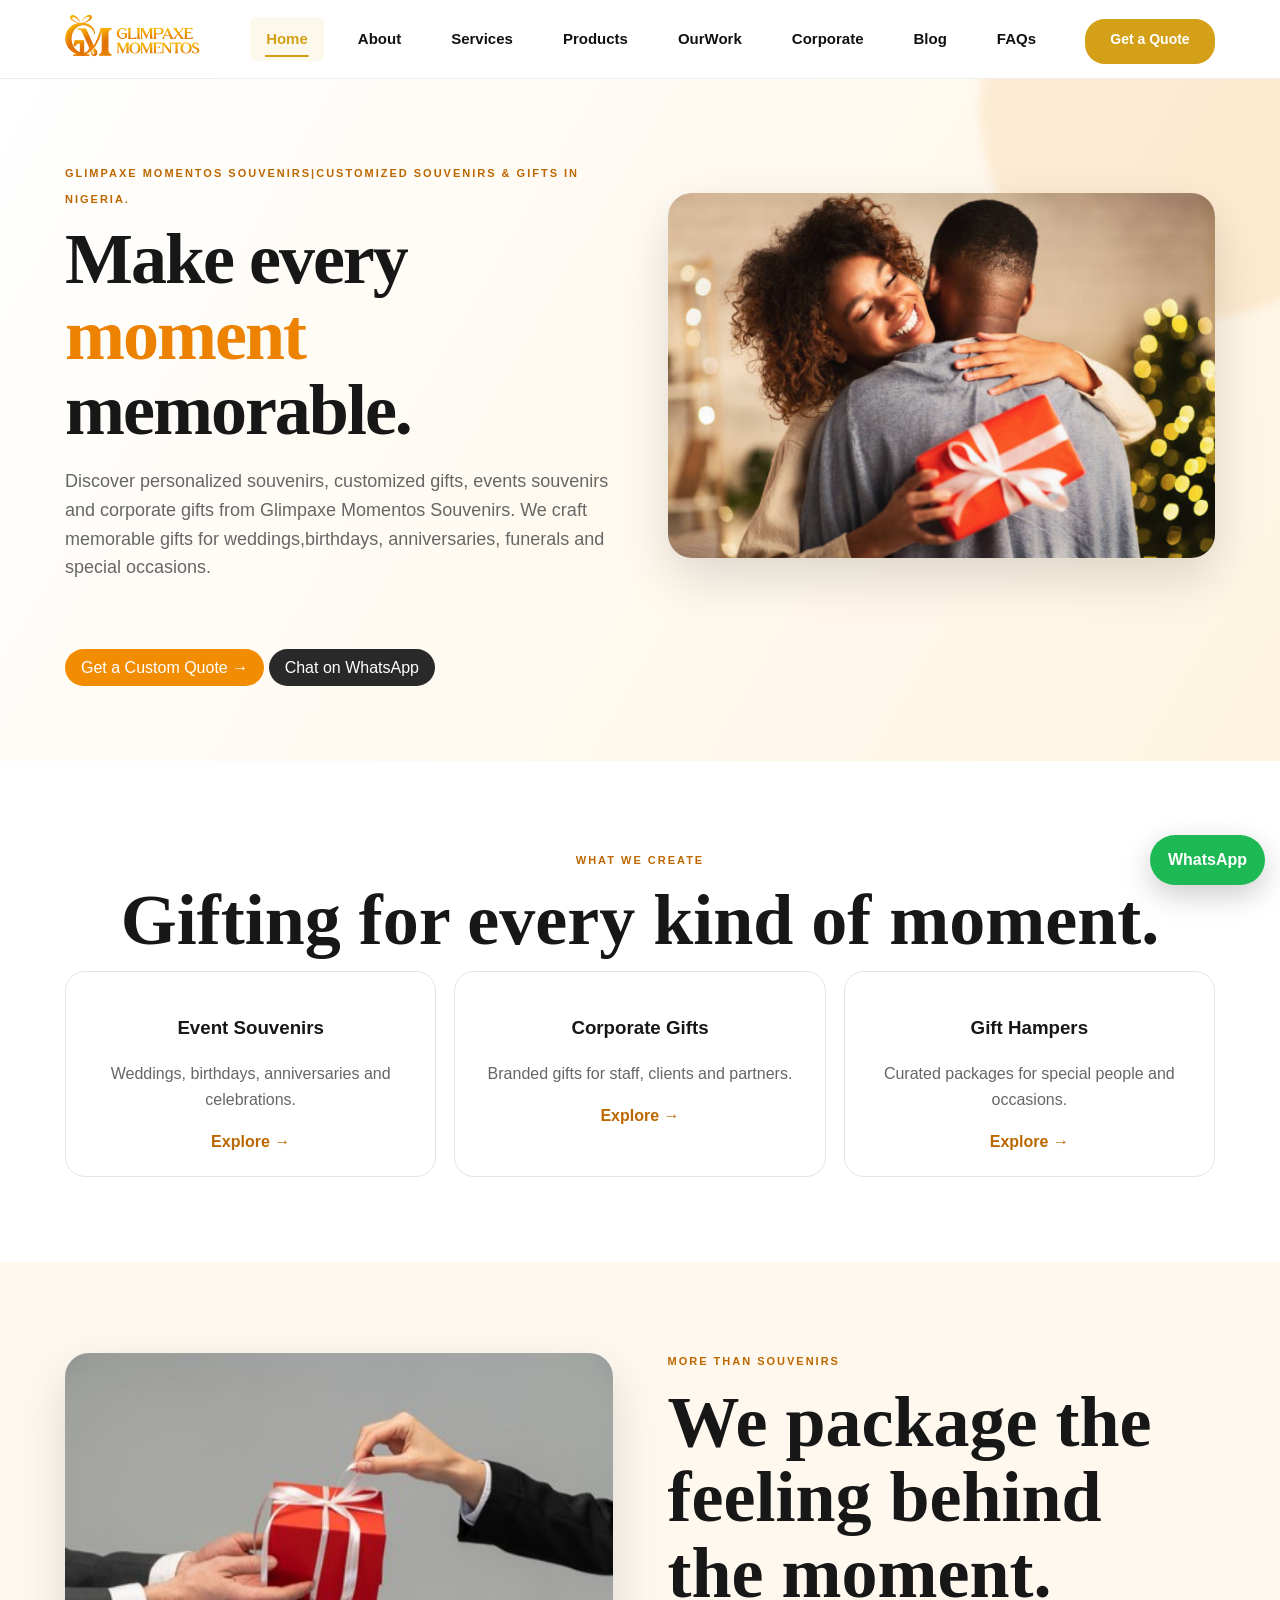
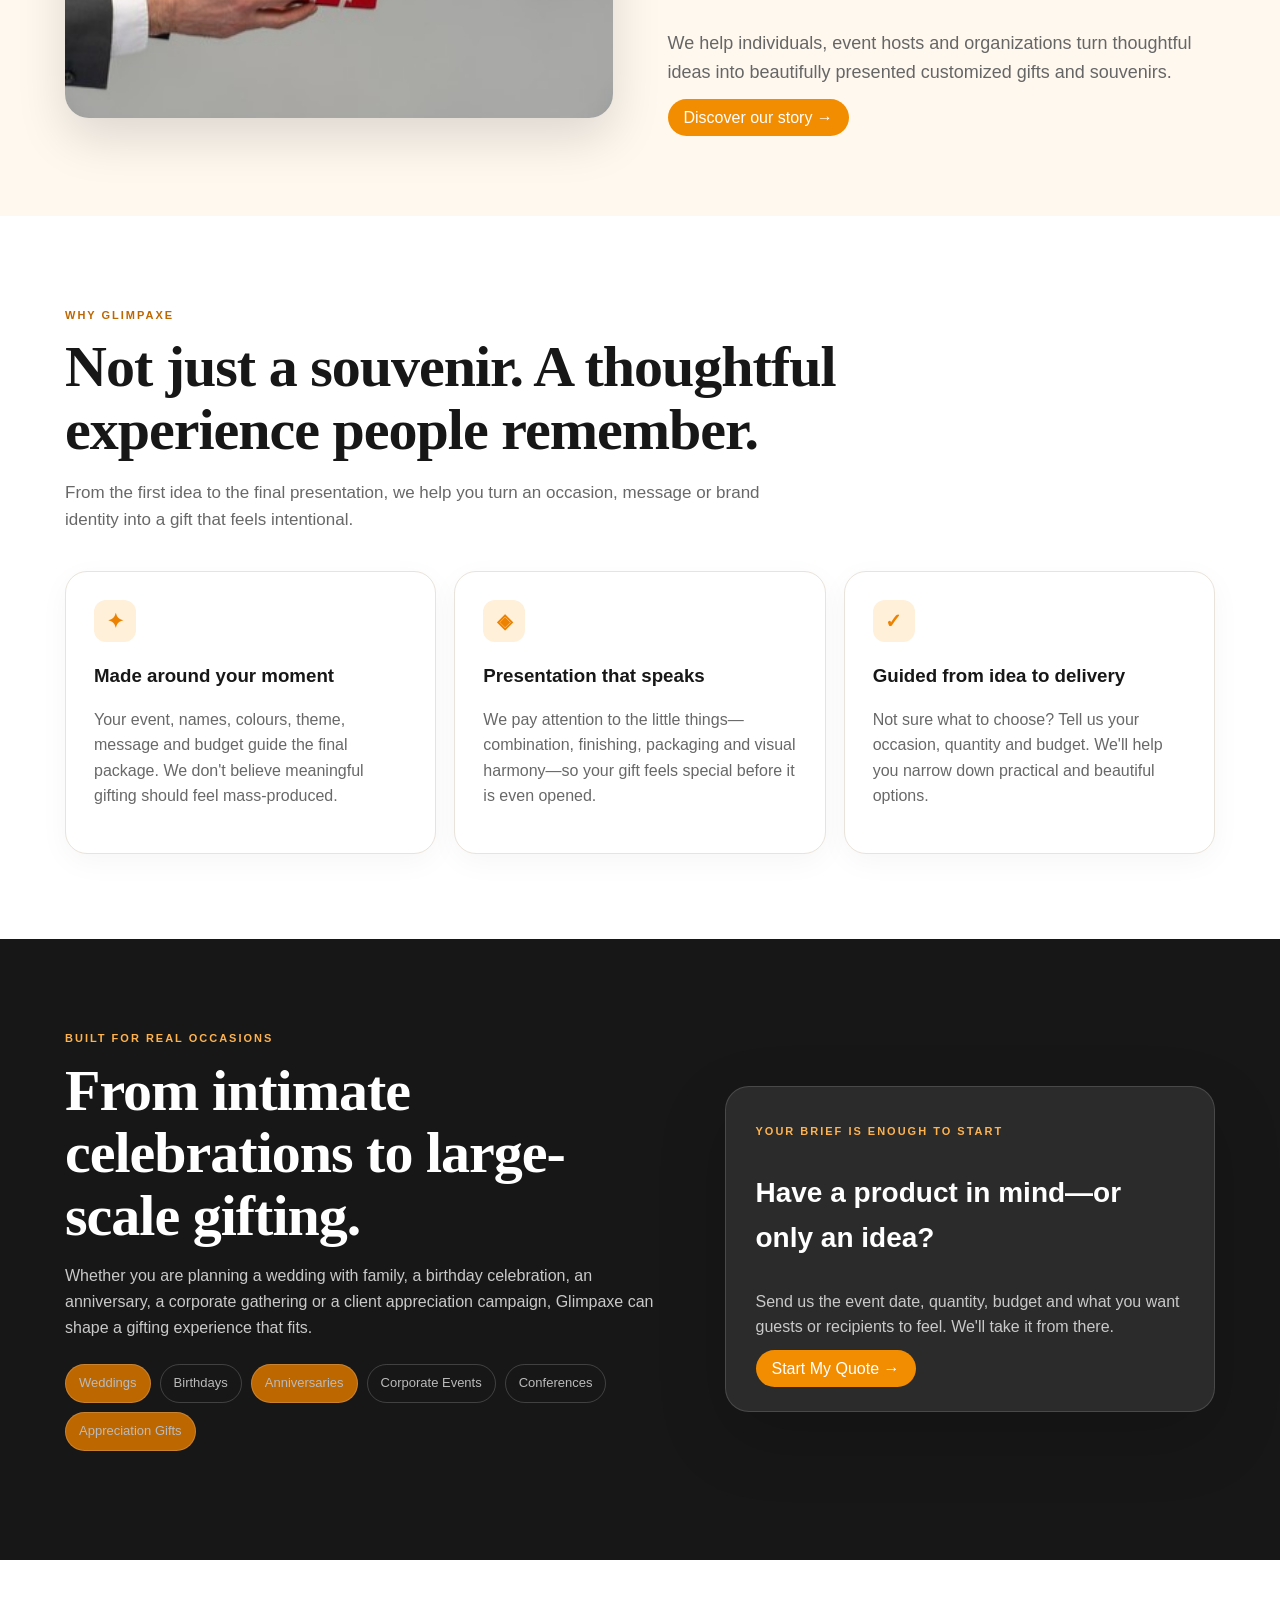
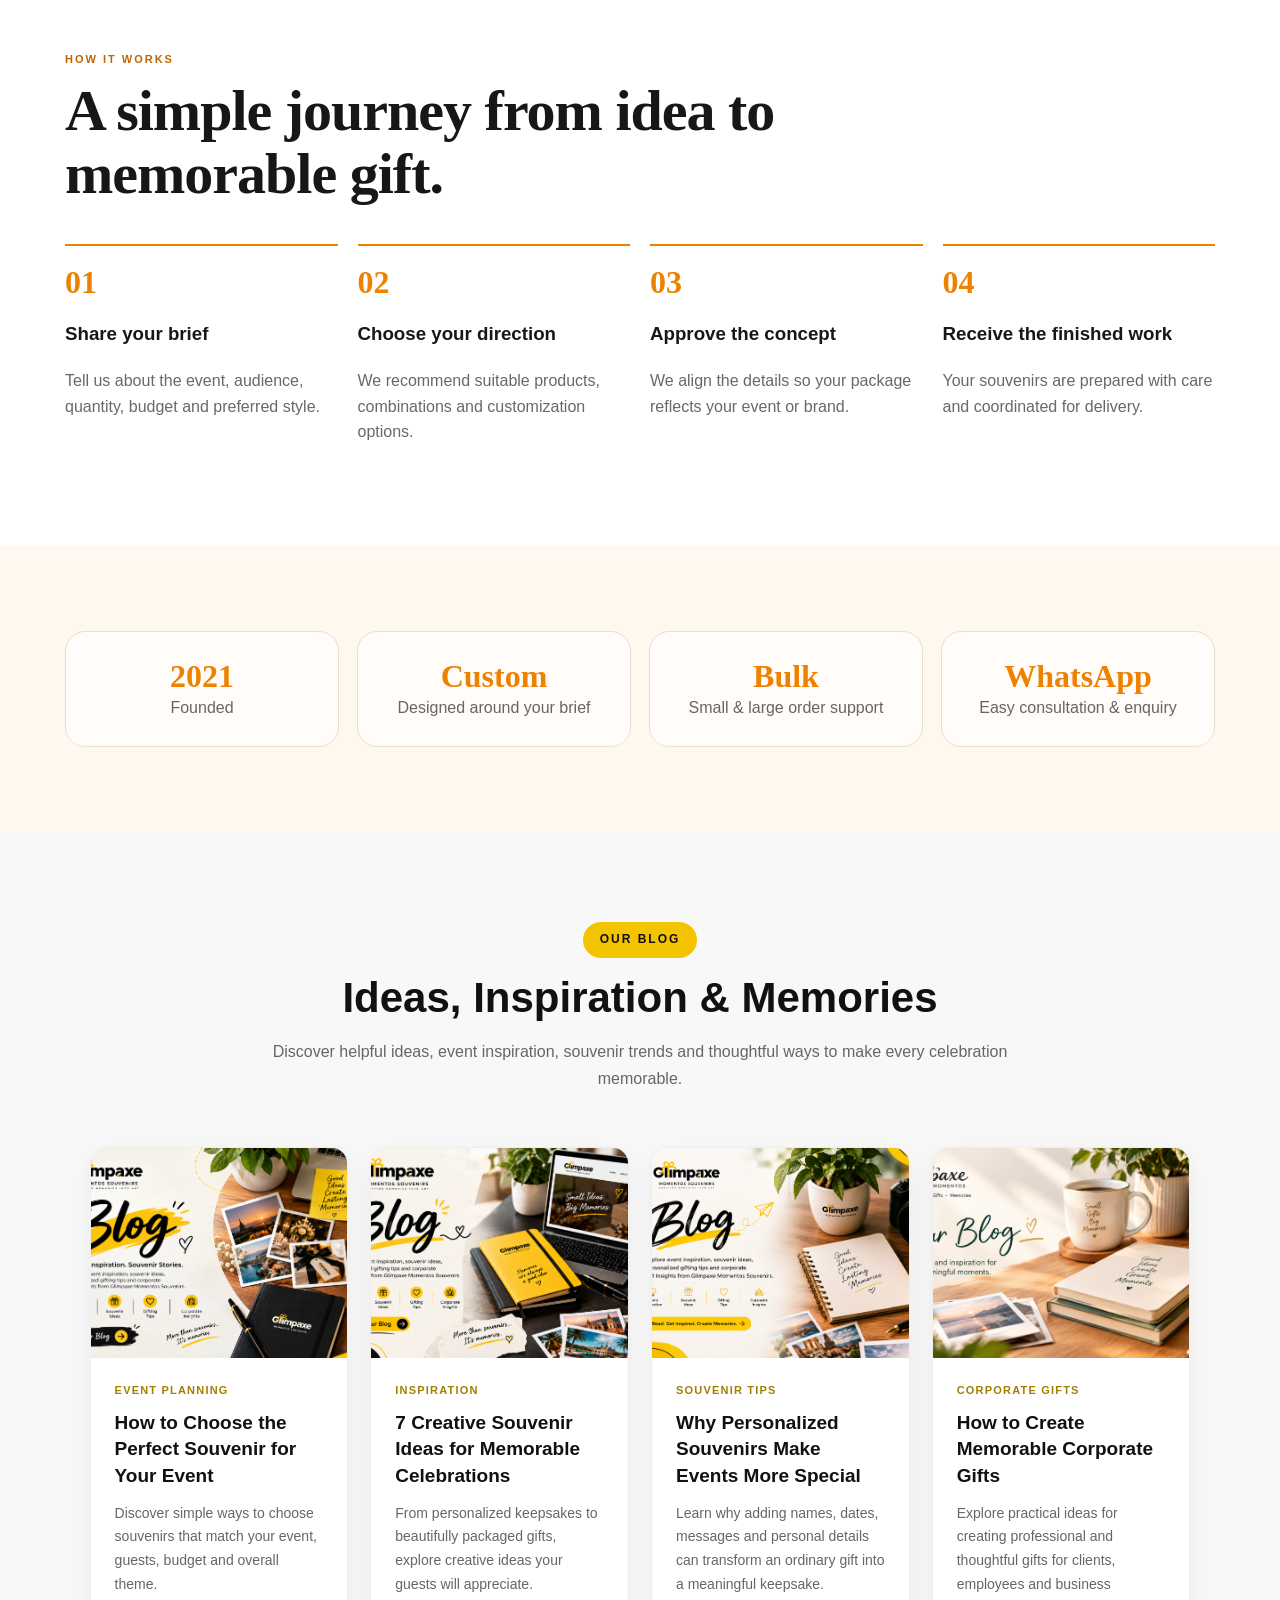
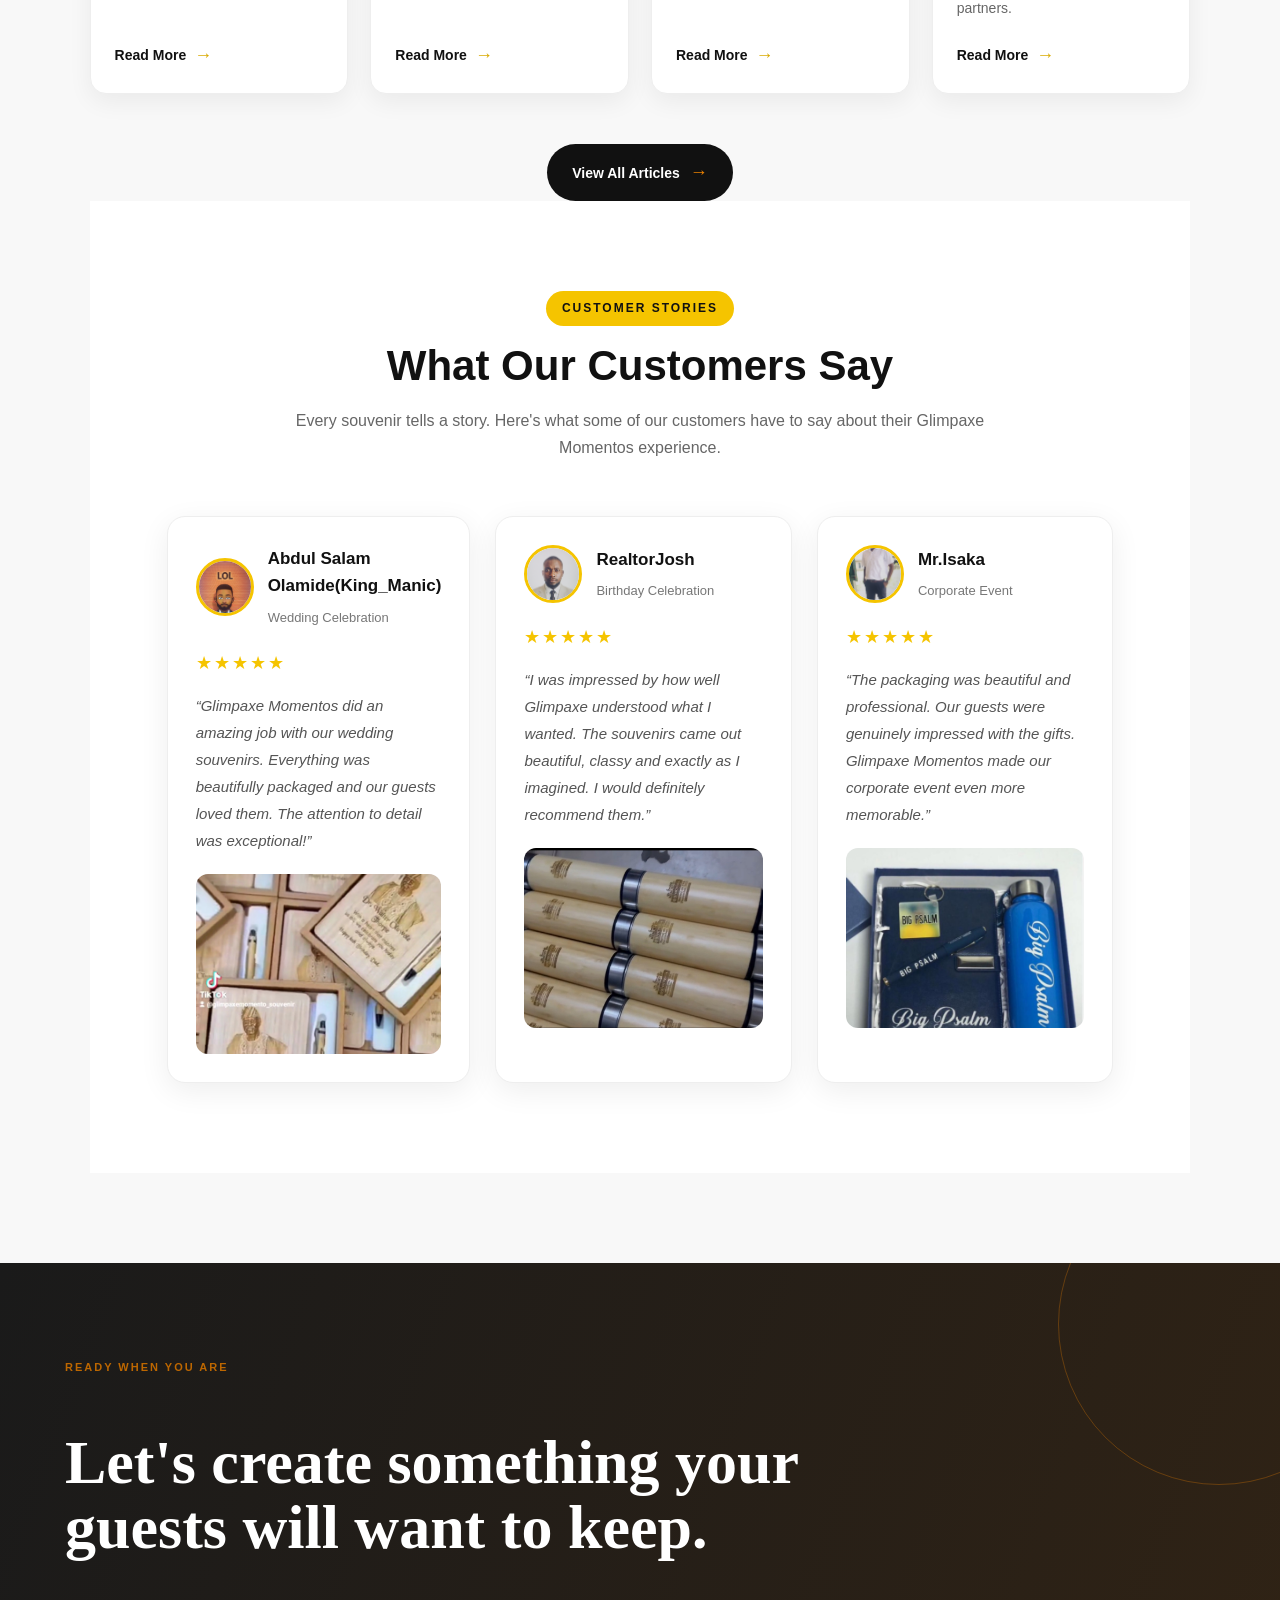
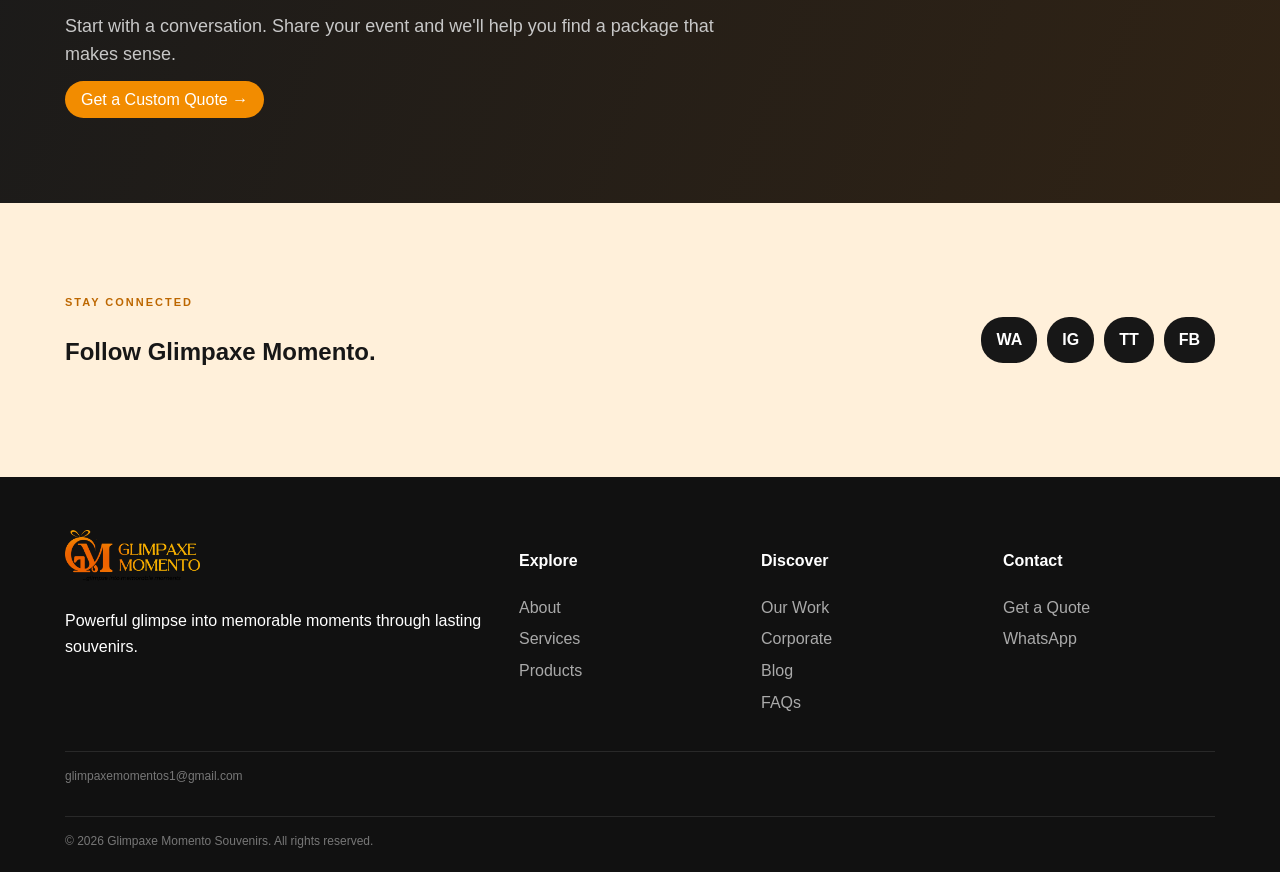
<file: index.html>
<!doctype html>
<html>

<head>
  <meta charset="utf-8">
  <meta name="viewport" content="width=device-width,initial-scale=1">
  <meta name="description"
    content="Glimpaxe Momento Souvenirs creates customized souvenirs, personalized gifts, corporate gift packages and memorable event keepsakes in Abeokuta and the South-West.">
  <meta name="theme-color" content="#ed8200">
  <title>Home | Glimpaxe Momento</title>
  <link rel="stylesheet" href="styles.css">
</head>

<header>
        <div class="wrap nav"><img class="logo" src="assets/LOGO 2.png"
                    alt="Glimpaxe Momento Souvenirs logo"></a><button class="menu">☰</button>
            <nav class="links">
              <a href="index.html"class="active">Home</a>
              <a href="about.html">About</a>
              <a href="services.html">Services</a>
              <a href="products.html">Products</a>
              <a href="portfolio.html">OurWork</a>
              <a href="corporate.html">Corporate</a>
              <a href="blog.html">Blog</a>
              <a href="faq.html">FAQs</a>
              <a href="contact.html" class="get-quote">Get a Quote</a>
            </nav>
        </div>
    </header>
  <main>
    <section class="hero">
      <div class="wrap grid">
        <div><span class="eyebrow">Glimpaxe Momentos Souvenirs|Customized Souvenirs & Gifts in Nigeria.</span>
          <h1>Make every <span>moment</span> memorable.</h1>
          <p class="lead">Discover personalized souvenirs, customized gifts, events souvenirs and corporate gifts from Glimpaxe Momentos Souvenirs. We craft memorable gifts for weddings,birthdays, anniversaries, funerals and special occasions.</p>
        </div>
        <div><img src="assets/Home page.jpeg"></div>
        <div class="hero-actions">
            <a class="btn btn-primary" href="contact.html">Get a Custom Quote →</a>
            <a class="btn btn-outline" href="https://wa.me/2348135200799">Chat on WhatsApp</a>
          </div>
      </div>
    </section>
    <section>
      <div class="wrap center"><span class="eyebrow">What we create</span>
        <h2 class="title">Gifting for every kind of moment.</h2>
        <div class="cards">
          <div class="card">
            <h3>Event Souvenirs</h3>
            <p>Weddings, birthdays, anniversaries and celebrations.</p><a class="text" href="services.html">Explore
              →</a>
          </div>
          <div class="card">
            <h3>Corporate Gifts</h3>
            <p>Branded gifts for staff, clients and partners.</p><a class="text" href="corporate.html">Explore →</a>
          </div>
          <div class="card">
            <h3>Gift Hampers</h3>
            <p>Curated packages for special people and occasions.</p><a class="text" href="products.html">Explore →</a>
          </div>
        </div>
      </div>
    </section>
    <section class="cream">
      <div class="wrap grid">
        <div class="photo"><img src="assets/Home Page.jpg"></div>
        <div><span class="eyebrow">More than souvenirs</span>
          <h2 class="title">We package the feeling behind the moment.</h2>
          <p class="lead">We help individuals, event hosts and organizations turn thoughtful ideas into beautifully
            presented customized gifts and souvenirs.</p><a class="btn-primary" href="about.html">Discover our story →</a>
        </div>
      </div>
    </section>
    <section class="premium-section reveal">
      <div class="wrap">
        <div class="section-heading"><span class="eyebrow">Why Glimpaxe</span>
          <h2 class="section-title">Not just a souvenir. A thoughtful experience people remember.</h2>
          <p>From the first idea to the final presentation, we help you turn an occasion, message or brand identity into
            a gift that feels intentional.</p>
        </div>
        <div class="feature-grid">
          <article class="feature-card"><span class="feature-icon">✦</span>
            <h3>Made around your moment</h3>
            <p>Your event, names, colours, theme, message and budget guide the final package. We don't believe
              meaningful gifting should feel mass-produced.</p>
          </article>
          <article class="feature-card"><span class="feature-icon">◈</span>
            <h3>Presentation that speaks</h3>
            <p>We pay attention to the little things—combination, finishing, packaging and visual harmony—so your gift
              feels special before it is even opened.</p>
          </article>
          <article class="feature-card"><span class="feature-icon">✓</span>
            <h3>Guided from idea to delivery</h3>
            <p>Not sure what to choose? Tell us your occasion, quantity and budget. We'll help you narrow down practical
              and beautiful options.</p>
          </article>
        </div>
      </div>
    </section>
    <section class="dark premium-section reveal">
      <div class="wrap split-copy">
        <div><span class="eyebrow">Built for real occasions</span>
          <h2 class="section-title">From intimate celebrations to large-scale gifting.</h2>
          <p>Whether you are planning a wedding with family, a birthday celebration, an anniversary, a corporate
            gathering or a client appreciation campaign, Glimpaxe can shape a gifting experience that fits.</p>
          <div class="pill-row"><span class="event_title">Weddings</span><span>Birthdays</span><span class="event_title">Anniversaries</span><span>Corporate
              Events</span><span>Conferences</span><span class="event_title">Appreciation Gifts</span></div>
        </div>
        <div class="quote-panel"><span class="eyebrow">Your brief is enough to start</span>
          <h3>Have a product in mind—or only an idea?</h3>
          <p>Send us the event date, quantity, budget and what you want guests or recipients to feel. We'll take it from
            there.</p><a class="btn-primary" href="contact.html">Start My Quote →</a>
        </div>
      </div>
    </section>
    <section class="premium-section reveal">
      <div class="wrap">
        <div class="section-heading"><span class="eyebrow">How it works</span>
          <h2 class="section-title">A simple journey from idea to memorable gift.</h2>
        </div>
        <div class="timeline">
          <div><b>01</b>
            <h3>Share your brief</h3>
            <p>Tell us about the event, audience, quantity, budget and preferred style.</p>
          </div>
          <div><b>02</b>
            <h3>Choose your direction</h3>
            <p>We recommend suitable products, combinations and customization options.</p>
          </div>
          <div><b>03</b>
            <h3>Approve the concept</h3>
            <p>We align the details so your package reflects your event or brand.</p>
          </div>
          <div><b>04</b>
            <h3>Receive the finished work</h3>
            <p>Your souvenirs are prepared with care and coordinated for delivery.</p>
          </div>
        </div>
      </div>
    </section>
    <section class="cream premium-section reveal">
      <div class="wrap stats-grid">
        <div><strong>2021</strong><span>Founded</span></div>
        <div><strong>Custom</strong><span>Designed around your brief</span></div>
        <div><strong>Bulk</strong><span>Small & large order support</span></div>
        <div><strong>WhatsApp</strong><span>Easy consultation & enquiry</span></div>
      </div>
    </section>
    <!-- ================================
     BLOG PREVIEW SECTION
================================= -->

<section class="blog-section" id="blog">

  <div class="blog-header">
    <span class="blog-tag">OUR BLOG</span>

    <h2>
      Ideas, Inspiration &amp; Memories
    </h2>

    <p>
      Discover helpful ideas, event inspiration, souvenir trends and
      thoughtful ways to make every celebration memorable.
    </p>
  </div>


  <div class="blog-container">

    <!-- BLOG 1 -->
    <article class="blog-card">

      <div class="blog-image">
        <img
          src="/assets/Blog Prev1.png"
          alt="How to choose the perfect souvenir for your event"
        />
      </div>

      <div class="blog-content">

        <span class="blog-category">
          EVENT PLANNING
        </span>

        <h3>
          How to Choose the Perfect Souvenir for Your Event
        </h3>

        <p>
          Discover simple ways to choose souvenirs that match your
          event, guests, budget and overall theme.
        </p>

        <a href="blog.html" class="read-more">
          Read More
          <span>→</span>
        </a>

      </div>

    </article>


    <!-- BLOG 2 -->
    <article class="blog-card">

      <div class="blog-image">
        <img
          src="/assets/Blog Prev2.png"
          alt="Creative souvenir ideas for memorable celebrations"
        />
      </div>

      <div class="blog-content">

        <span class="blog-category">
          INSPIRATION
        </span>

        <h3>
          7 Creative Souvenir Ideas for Memorable Celebrations
        </h3>

        <p>
          From personalized keepsakes to beautifully packaged gifts,
          explore creative ideas your guests will appreciate.
        </p>

        <a href="blog.html" class="read-more">
          Read More
          <span>→</span>
        </a>

      </div>

    </article>


    <!-- BLOG 3 -->
    <article class="blog-card">

      <div class="blog-image">
        <img
          src="/assets/Blog Prev3.png"
          alt="Why personalized souvenirs make events special"
        />
      </div>

      <div class="blog-content">

        <span class="blog-category">
          SOUVENIR TIPS
        </span>

        <h3>
          Why Personalized Souvenirs Make Events More Special
        </h3>

        <p>
          Learn why adding names, dates, messages and personal details
          can transform an ordinary gift into a meaningful keepsake.
        </p>

        <a href="blog.html" class="read-more">
          Read More
          <span>→</span>
        </a>

      </div>

    </article>


    <!-- BLOG 4 -->
    <article class="blog-card">

      <div class="blog-image">
        <img
          src="/assets/Blog Prev4.png"
          alt="How to create memorable corporate gifts"
        />
      </div>

      <div class="blog-content">

        <span class="blog-category">
          CORPORATE GIFTS
        </span>

        <h3>
          How to Create Memorable Corporate Gifts
        </h3>

        <p>
          Explore practical ideas for creating professional and
          thoughtful gifts for clients, employees and business partners.
        </p>

        <a href="blog.html" class="read-more">
          Read More
          <span>→</span>
        </a>

      </div>

    </article>

  </div>


  <!-- VIEW ALL BLOGS BUTTON -->

  <div class="blog-button-container">

    <a href="blog.html" class="view-all-blogs">
      View All Articles
      <span>→</span>
    </a>

  </div>

  <section class="testimonials" id="testimonials">
  <div class="testimonials-header">
    <span class="section-tag">CUSTOMER STORIES</span>
    <h2>What Our Customers Say</h2>
    <p>
      Every souvenir tells a story. Here's what some of our customers have
      to say about their Glimpaxe Momentos experience.
    </p>
  </div>

  <div class="testimonial-container">

    <!-- Testimonial 1 -->
    <div class="testimonial-card">

      <div class="customer-info">
        <img
          src="/assets/Abdul Salam Olamide(King_Manic)Testimonial.jpg"
          alt="Customer - Sarah"
          class="customer-image"
        />

        <div>
          <h3>Abdul Salam Olamide(King_Manic)</h3>
          <span>Wedding Celebration</span>
        </div>
      </div>

      <div class="stars">★★★★★</div>

      <p class="testimonial-text">
        “Glimpaxe Momentos did an amazing job with our wedding souvenirs.
        Everything was beautifully packaged and our guests loved them.
        The attention to detail was exceptional!”
      </p>

      <!-- Optional Event Photo -->
      <img
        src="/assets/Testimonial_Package1.jpg"
        alt="Sarah's wedding souvenirs"
        class="event-photo"
      />

    </div>


    <!-- Testimonial 2 -->
    <div class="testimonial-card">

      <div class="customer-info">
        <img
          src="/assets/RealtorJosh Testimonial.jpg"
          alt="Customer - David"
          class="customer-image"
        />

        <div>
          <h3>RealtorJosh</h3>
          <span>Birthday Celebration</span>
        </div>
      </div>

      <div class="stars">★★★★★</div>

      <p class="testimonial-text">
        “I was impressed by how well Glimpaxe understood what I wanted.
        The souvenirs came out beautiful, classy and exactly as I imagined.
        I would definitely recommend them.”
      </p>

      <!-- Optional Event Photo -->
      <img
        src="/assets/Testimonial_Package4.jpg"
        alt="David's birthday souvenirs"
        class="event-photo"
      />

    </div>


    <!-- Testimonial 3 -->
    <div class="testimonial-card">

      <div class="customer-info">
        <img
          src="/assets/Mr. Isiaka_Testimonial.jpg"
          alt="Customer - Blessing"
          class="customer-image"
        />

        <div>
          <h3>Mr.Isaka</h3>
          <span>Corporate Event</span>
        </div>
      </div>

      <div class="stars">★★★★★</div>

      <p class="testimonial-text">
        “The packaging was beautiful and professional. Our guests were
        genuinely impressed with the gifts. Glimpaxe Momentos made our
        corporate event even more memorable.”
      </p>

      <!-- Optional Event Photo -->
      <img
        src="/assets/Testimonial_Package3.jpg"
        alt="Blessing's corporate event souvenirs"
        class="event-photo"
      />

    </div>

  </div>
</section>
</section>
    <section class="cta-banner reveal">
      <div class="wrap"><span class="eyebrow">Ready when you are</span>
        <h2>Let's create something your guests will want to keep.</h2>
        <p>Start with a conversation. Share your event and we'll help you find a package that makes sense.</p><a
          class="btn-primary" href="contact.html">Get a Custom Quote →</a>
      </div>
    </section>

  </main>
  <section class="social">
    <div class="wrap socialrow">
      <div><span class="eyebrow">Stay connected</span>
        <h2>Follow Glimpaxe Momento.</h2>
      </div>
      <div class="socials"><a href="https://wa.me/2348135200799">WA</a><a
          href="https://www.instagram.com/glimpaxe_momentos">IG</a><a
          href="https://www.tiktok.com/glimpaxe_momentos">TT</a><a
          href="https://www.facebook.com/glimpaxemomentos1">FB</a></div>
    </div>
  </section>
  <footer>
    <div class="wrap foot">
      <div><img class="logo" src="assets/LOGO.png" alt="Glimpaxe Momento Souvenirs logo">
        <p>Powerful glimpse into memorable moments through lasting souvenirs.</p>
      </div>
      <div>
        <h4>Explore</h4><a href="about.html">About</a><a href="services.html">Services</a><a
          href="products.html">Products</a>
      </div>
      <div>
        <h4>Discover</h4><a href="portfolio.html">Our Work</a><a href="corporate.html">Corporate</a>
        <a href="blog.html">Blog</a>
          <a href="faq.html">FAQs</a>
      </div>
      <div>
        <h4>Contact</h4><a href="contact.html">Get a Quote</a><a href="https://wa.me/2348135200799">WhatsApp</a>
      </div>
    </div>
    <div class="wrap copyright">glimpaxemomentos1@gmail.com</div>
    <div class="wrap copyright">© 2026 Glimpaxe Momento Souvenirs. All rights reserved.</div>
  </footer><a class="float" href="https://wa.me/2348135200799">WhatsApp</a>
  <script src="config.js"></script>
  <script src="script.js"></script>
</body>

</html>
</file>
<file: styles.css>
* {
    box-sizing: border-box
}

body {
    margin: 0;
    font-family: Arial, sans-serif;
    color: #171717;
    line-height: 1.6
}

a {
    text-decoration: none;
    color: inherit
}
Span {
    color: #ed8200;
}

.wrap {
    width: min(1150px, 92%);
    margin: auto
}
/* ================================
   GET A QUOTE BUTTON
   ================================ */

.links a.get-quote {
    width: 130px;
    height: 40px;

    display: flex !important;
    align-items: center !important;
    justify-content: center !important;

    padding: 0 !important;
    margin-left: 10px;

    text-align: center !important;
    white-space: nowrap;

    font-size: 14px !important;
    line-height: 1 !important;

    color: #111 !important;
    background: #fff !important;

    border: 2px solid #d4a017 !important;
    border-radius: 50px;

    box-sizing: border-box;
}

.links a.get-quote {
    position: relative;
    display: inline-block;

    padding: 18px 40px;
    margin-left: 15px;

    color: #ffffff !important;
    background:   #d4a017 !important;

    border: 2px solid  #d4a017 !important;
    border-radius: 50px;

    text-decoration: none !important;
    font-size: 16px;
    font-weight: 700;

    overflow: hidden;

    box-shadow: 0 5px 0 #d4a017;

    transition:
        background 0.3s ease,
        transform 0.2s ease,
        box-shadow 0.2s ease;
}


/* ================================
   HOVER EFFECT
   ================================ */

.links a.get-quote:hover {
    color: #ffffff !important;
    background: #d4a117 !important;

    transform: translateY(-3px);

    box-shadow: 0 8px 15px rgba(209, 177, 22, 0.833);
}


/* ================================
   CLICK / PRESS EFFECT
   ================================ */

.links a.get-quote:active {
    transform: translateY(2px);

    box-shadow: 0 2px 0 #d4a017;
}


/* ================================
   SHINE ANIMATION
   ================================ */

.links a.get-quote::before {
    content: "";

    position: absolute;
    top: 0;
    left: -100%;

    width: 60%;
    height: 100%;

    background: linear-gradient(
        120deg,
        transparent,
        rgba(255, 255, 255, 0.35),
        transparent
    );

    transform: skewX(-20deg);

    transition: left 0.6s ease;
}
/* ================================
   GLIMPAXE NAVIGATION BAR
   ================================ */

.links {
    display: flex;
    align-items: center;
    justify-content: center;
    gap: 3px;
}


/* ================================
   NORMAL NAVIGATION LINKS
   ================================ */

.links a:not(.get-quote) {
    position: relative;
    display: inline-block;
    padding: 10px 16px;
    color: #111;
    text-decoration: none;
    font-size: 15px;
    font-weight: 600;
    border-radius: 6px;
    transition: all 0.3s ease;
}


/* Hover effect - NORMAL LINKS ONLY */

.links a:not(.get-quote):hover {
    color: #d4a017;
    background: rgba(212, 160, 23, 0.08);
}


/* Animated underline - NORMAL LINKS ONLY */

.links a:not(.get-quote)::after {
    content: "";
    position: absolute;
    left: 50%;
    bottom: 4px;
    width: 0;
    height: 2px;
    background: #d4a017;
    border-radius: 10px;
    transform: translateX(-50%);
    transition: width 0.3s ease;
}


/* Underline when hovering */

.links a:not(.get-quote):hover::after {
    width: 60%;
}


/* ================================
   ACTIVE PAGE - NORMAL LINKS ONLY
   ================================ */

.links a:not(.get-quote).active {
    color: #d4a017;
    background: rgba(212, 160, 23, 0.08);
}


/* Active underline */

.links a:not(.get-quote).active::after {
    width: 60%;
}


/* ================================
   GET A QUOTE
   ================================ */

/* Prevent the navigation CSS from affecting it */

.links a.get-quote {
    position: static;
    padding: initial;
    background: none;
    color: initial;
    text-decoration: none;
}

/* Make sure the navigation hover doesn't affect it */

.links a.get-quote:hover {
    background: none;
    color: initial;
}

/* Remove the navigation underline completely */

.links a.get-quote::after {
    content: none;
}

/* Shine when hovering */

.links a.get-quote:hover::before {
    left: 140%;
}


/* Remove navigation underline */

.links a.get-quote::after {
    content: none !important;
    display: none !important;
}

header {
    position: sticky;
    top: 0;
    z-index: 5;
    background: #fff;
    border-bottom: 1px solid #eee
}

.nav {
    height: 78px;
    display: flex;
    align-items: center;
    justify-content: space-between
}

.logo {
    width: 135px;
    height: 58px;
    object-fit: contain
}

.links {
    display: flex;
    gap: 18px;
    align-items: center
}

.links a {
    font-weight: bold;
    font-size: 14px
}

.btn-primary {
    background: #f28c00 !important;
    color: #fff !important
}

.btn-primary {
    padding: 10px 16px;
    border-radius: 25px
}

.btn-outline {
    background: #292929;
    color:white;
    padding: 10px 16px;
    border-radius: 25px;

}

.menu {
    display: none
}

.hero,
.page {
    padding: 80px 0;
    background: linear-gradient(120deg, #fff, #fff4e1)
}

.grid {
    display: grid;
    grid-template-columns: 1fr 1fr;
    gap: 55px;
    align-items: center
}

.hero h1,
.title {
    font: 800 clamp(40px, 6vw, 72px)/1.05 Georgia, serif;
    margin: 12px 0
}

.hero h1 span {
    color: #ed8200
}

.lead {
    font-size: 18px;
    color: #666;
    max-width: 680px
}

.hero img,
.photo img {
    width: 100%;
    max-height: 600px;
    object-fit: cover;
    border-radius: 24px;
    box-shadow: 0 20px 50px #0002
}

.eyebrow {
    font-size: 11px;
    letter-spacing: 2px;
    text-transform: uppercase;
    color: #bd6700;
    font-weight: 900
}

section {
    padding: 85px 0
}

.cream {
    background: #fff8ef
}

.dark {
    background: #171717;
    color: #fff
}

.dark p {
    color: #bbb
}

.center {
    text-align: center
}

.cards,
.products {
    display: grid;
    grid-template-columns: repeat(3, 1fr);
    gap: 18px
}

.card,
.product {
    background: #fff;
    border: 1px solid #e8e3dc;
    border-radius: 20px;
    overflow: hidden;
    padding: 22px
}

.product {
    padding: 0
}

.product img {
    width: 100%;
    height: 270px;
    object-fit: cover
}

.product div {
    padding: 18px
}

.card p,
.product p {
    color: #666
}
/* ================= BUSINESS CREDENTIALS ================= */

.credentials-section {
    padding: 100px 20px;
    background: #f8f8f8;
}

.credentials-container {
    width: min(1200px, 100%);
    margin: 0 auto;
}


/* HEADING */

.credentials-heading {
    max-width: 760px;
    margin: 0 auto 55px;
    text-align: center;
}

.credentials-subtitle {
    display: inline-block;
    margin-bottom: 12px;
    color: #c99a16;
    font-size: 13px;
    font-weight: 700;
    letter-spacing: 2px;
}

.credentials-heading h2 {
    margin: 0 0 18px;
    color: #111;
    font-size: clamp(30px, 5vw, 46px);
    line-height: 1.2;
}

.credentials-heading h2 span {
    color: #c99a16;
}

.credentials-heading p {
    margin: 0;
    color: #666;
    font-size: 16px;
    line-height: 1.8;
}


/* GRID */

.credentials-grid {
    display: grid;
    grid-template-columns: repeat(2, 1fr);
    gap: 30px;
}


/* CARD */

.credential-card {
    overflow: hidden;
    background: #fff;
    border: 1px solid #e9e9e9;
    border-radius: 18px;
    box-shadow: 0 10px 30px rgba(0, 0, 0, 0.06);
    transition: 0.3s ease;
}

.credential-card:hover {
    transform: translateY(-7px);
    box-shadow: 0 18px 40px rgba(0, 0, 0, 0.12);
}


/* DOCUMENT IMAGE */

.document-preview {
    position: relative;
    width: 100%;
    height: 360px;
    overflow: hidden;
    background: #eeeeee;
}

.document-preview img {
    width: 100%;
    height: 100%;
    object-fit: contain;
    padding: 15px;
    display: block;
}


/* IMAGE OVERLAY */

.document-overlay {
    position: absolute;
    top: 18px;
    left: 18px;
}

.document-overlay span {
    display: inline-block;
    padding: 7px 12px;
    border-radius: 20px;
    background: #111;
    color: #fff;
    font-size: 11px;
    font-weight: 600;
}


/* INFORMATION */

.credential-info {
    padding: 25px;
}

.document-type {
    display: inline-block;
    margin-bottom: 8px;
    color: #c99a16;
    font-size: 12px;
    font-weight: 700;
    text-transform: uppercase;
    letter-spacing: 1px;
}

.credential-info h3 {
    margin: 0 0 12px;
    color: #111;
    font-size: 22px;
}

.credential-info p {
    margin: 0 0 22px;
    color: #666;
    font-size: 14px;
    line-height: 1.7;
}


/* BUTTONS */

.document-buttons {
    display: flex;
    gap: 12px;
    flex-wrap: wrap;
}

.document-btn {
    display: inline-flex;
    align-items: center;
    justify-content: center;
    min-width: 130px;
    padding: 12px 18px;
    border-radius: 7px;
    text-decoration: none;
    font-size: 13px;
    font-weight: 700;
    transition: 0.3s ease;
}

.view-btn {
    background: #111;
    color: #fff;
}

.view-btn:hover {
    background: #333;
}

.download-btn {
    background: #c99a16;
    color: #fff;
}

.download-btn:hover {
    background: #a77d0c;
}


/* TABLET */

@media (max-width: 800px) {

    .credentials-grid {
        grid-template-columns: 1fr;
    }

    .document-preview {
        height: 400px;
    }
}


/* MOBILE */

@media (max-width: 500px) {

    .credentials-section {
        padding: 70px 16px;
    }

    .document-preview {
        height: 300px;
    }

    .credential-info {
        padding: 20px;
    }

    .document-buttons {
        flex-direction: column;
    }

    .document-btn {
        width: 100%;
    }
}
/* ================================
   TESTIMONIALS SECTION
================================ */

.testimonials {
  padding: 90px 7%;
  background: #fff;
  position: relative;
  overflow: hidden;
}

/* Header */

.testimonials-header {
  text-align: center;
  max-width: 750px;
  margin: 0 auto 55px;
}

.section-tag {
  display: inline-block;
  background: #f5c400;
  color: #111;
  font-size: 12px;
  font-weight: 800;
  letter-spacing: 2px;
  padding: 8px 16px;
  border-radius: 30px;
  margin-bottom: 15px;
}

.testimonials-header h2 {
  font-size: 42px;
  line-height: 1.2;
  color: #111;
  margin: 0 0 15px;
  font-weight: 800;
}

.testimonials-header p {
  color: #666;
  font-size: 16px;
  line-height: 1.7;
  margin: 0;
}


/* Testimonial Cards Container */

.testimonial-container {
  max-width: 1200px;
  margin: auto;

  display: grid;
  grid-template-columns: repeat(3, 1fr);
  gap: 25px;
}


/* Individual Card */

.testimonial-card {
  background: #fff;
  border: 1px solid #eee;
  border-radius: 18px;
  padding: 28px;

  box-shadow: 0 8px 30px rgba(0, 0, 0, 0.07);

  transition: all 0.3s ease;
}

.testimonial-card:hover {
  transform: translateY(-8px);
  box-shadow: 0 15px 40px rgba(0, 0, 0, 0.12);
  border-color: #f5c400;
}


/* Customer Information */

.customer-info {
  display: flex;
  align-items: center;
  gap: 14px;
}


/* Small Round Customer Image */

.customer-image {
  width: 58px;
  height: 58px;

  border-radius: 50%;

  object-fit: cover;

  border: 3px solid #f5c400;

  background: #f5f5f5;
}


.customer-info h3 {
  margin: 0 0 4px;

  font-size: 17px;
  font-weight: 700;

  color: #111;
}

.customer-info span {
  font-size: 13px;
  color: #777;
}


/* Stars */

.stars {
  color: #f5c400;
  font-size: 18px;
  letter-spacing: 2px;
  margin: 20px 0 14px;
}


/* Testimonial */

.testimonial-text {
  color: #555;

  font-size: 15px;

  line-height: 1.8;

  margin: 0 0 20px;

  font-style: italic;
}


/* Optional Event Photo */

.event-photo {
  width: 100%;
  height: 180px;

  object-fit: cover;

  border-radius: 12px;

  margin-top: 5px;

  display: block;
}


/* ================================
   TABLET
================================ */

@media (max-width: 900px) {

  .testimonial-container {
    grid-template-columns: repeat(2, 1fr);
  }

  .testimonials-header h2 {
    font-size: 36px;
  }

}


/* ================================
   MOBILE
================================ */

@media (max-width: 600px) {

  .testimonials {
    padding: 65px 5%;
  }

  .testimonials-header {
    margin-bottom: 40px;
  }

  .testimonials-header h2 {
    font-size: 30px;
  }

  .testimonials-header p {
    font-size: 14px;
  }

  .testimonial-container {
    grid-template-columns: 1fr;
    gap: 20px;
  }

  .testimonial-card {
    padding: 22px;
  }

  .customer-image {
    width: 52px;
    height: 52px;
  }

  .event-photo {
    height: 200px;
  }

}
/* =================================
   BLOG SECTION
================================= */

.blog-section {
  padding: 90px 7%;
  background: #f8f8f8;
}


/* =================================
   BLOG HEADER
================================= */

.blog-header {
  max-width: 750px;
  margin: 0 auto 55px;
  text-align: center;
}

.blog-tag {
  display: inline-block;

  background: #f5c400;
  color: #111;

  padding: 8px 17px;

  border-radius: 30px;

  font-size: 12px;
  font-weight: 800;

  letter-spacing: 2px;

  margin-bottom: 15px;
}

.blog-header h2 {
  margin: 0 0 15px;

  color: #111;

  font-size: 42px;

  line-height: 1.2;

  font-weight: 800;
}

.blog-header p {
  margin: 0;

  color: #666;

  font-size: 16px;

  line-height: 1.7;
}


/* =================================
   BLOG CONTAINER
================================= */

.blog-container {
  max-width: 1200px;

  margin: auto;

  display: grid;

  grid-template-columns: repeat(4, 1fr);

  gap: 22px;
}


/* =================================
   BLOG CARD
================================= */

.blog-card {
  background: #fff;

  border-radius: 16px;

  overflow: hidden;

  border: 1px solid #eee;

  box-shadow: 0 8px 25px rgba(0, 0, 0, 0.06);

  transition: all 0.3s ease;

  display: flex;

  flex-direction: column;
}

.blog-card:hover {
  transform: translateY(-8px);

  box-shadow: 0 15px 35px rgba(0, 0, 0, 0.12);

  border-color: #f5c400;
}


/* =================================
   BLOG IMAGE
================================= */

.blog-image {
  width: 100%;

  height: 210px;

  overflow: hidden;
}

.blog-image img {
  width: 100%;

  height: 100%;

  object-fit: cover;

  display: block;

  transition: transform 0.5s ease;
}

.blog-card:hover .blog-image img {
  transform: scale(1.07);
}


/* =================================
   BLOG CONTENT
================================= */

.blog-content {
  padding: 24px;

  display: flex;

  flex-direction: column;

  flex: 1;
}


/* Category */

.blog-category {
  display: inline-block;

  color: #a27f00;

  font-size: 11px;

  font-weight: 800;

  letter-spacing: 1.2px;

  margin-bottom: 10px;
}


/* Blog Title */

.blog-content h3 {
  margin: 0 0 12px;

  color: #111;

  font-size: 19px;

  line-height: 1.4;

  font-weight: 750;
}


/* Blog Description */

.blog-content p {
  color: #666;

  font-size: 14px;

  line-height: 1.7;

  margin: 0 0 20px;
}


/* =================================
   READ MORE BUTTON
================================= */

.read-more {
  margin-top: auto;

  display: inline-flex;

  align-items: center;

  gap: 8px;

  width: fit-content;

  color: #111;

  text-decoration: none;

  font-size: 14px;

  font-weight: 700;

  transition: all 0.3s ease;
}

.read-more span {
  color: #d9aa00;

  font-size: 18px;

  transition: transform 0.3s ease;
}

.read-more:hover {
  color: #d9aa00;
}

.read-more:hover span {
  transform: translateX(5px);
}


/* =================================
   VIEW ALL BUTTON
================================= */

.blog-button-container {
  text-align: center;

  margin-top: 50px;
}

.view-all-blogs {
  display: inline-flex;

  align-items: center;

  gap: 10px;

  background: #111;

  color: #fff;

  padding: 14px 25px;

  border-radius: 30px;

  text-decoration: none;

  font-size: 14px;

  font-weight: 700;

  transition: all 0.3s ease;
}

.view-all-blogs span {
  font-size: 18px;

  transition: transform 0.3s ease;
}

.view-all-blogs:hover {
  background: #f5c400;

  color: #111;
}

.view-all-blogs:hover span {
  transform: translateX(5px);
}


/* =================================
   TABLET
================================= */

@media (max-width: 1100px) {

  .blog-container {
    grid-template-columns: repeat(2, 1fr);
  }

}


/* =================================
   MOBILE
================================= */

@media (max-width: 600px) {

  .blog-section {
    padding: 65px 5%;
  }

  .blog-header {
    margin-bottom: 40px;
  }

  .blog-header h2 {
    font-size: 30px;
  }

  .blog-header p {
    font-size: 14px;
  }

  .blog-container {
    grid-template-columns: 1fr;
    gap: 20px;
  }

  .blog-image {
    height: 220px;
  }

  .blog-content {
    padding: 22px;
  }

}

/* Founder Section */
.founder-section {
    padding: 70px 0;
    background: #fffaf3;
}

.founder-box {
    max-width: 1000px;
    margin: auto;
    display: grid;
    grid-template-columns: 350px 1fr;
    gap: 50px;
    align-items: center;
}

.founder-photo img {
    width: 100%;
    height: 400px;
    object-fit: cover;
    object-position: center top;
    border-radius: 22px;
    display: block;
    box-shadow: 0 20px 45px rgba(0,0,0,0.12);
}

.founder-info h2 {
    font-family: Georgia, serif;
    font-size: 42px;
    margin: 10px 0 5px;
}

.founder-info h4 {
    color: #ed8200;
    margin: 0 0 20px;
    font-size: 15px;
}

.founder-info p {
    color: #666;
    line-height: 1.8;
    font-size: 16px;
    max-width: 600px;
}

/* Mobile */
@media (max-width: 700px) {

    .founder-box {
        grid-template-columns: 1fr;
        gap: 30px;
        text-align: center;
    }

    .founder-photo {
        max-width: 320px;
        margin: auto;
    }

    .founder-photo img {
        height: 360px;
    }

    .founder-info h2 {
        font-size: 34px;
    }

    .founder-info p {
        margin-left: auto;
        margin-right: auto;
    }
}
/* ================= TEAM SECTION ================= */

.team-section {
    position: relative;
    padding: 100px 20px;
    background: #ffffff;
    overflow: hidden;
}

.team-container {
    width: min(1200px, 100%);
    margin: 0 auto;
}

.team-heading {
    max-width: 750px;
    margin: 0 auto 60px;
    text-align: center;
}

.team-subtitle {
    display: inline-block;
    margin-bottom: 12px;
    font-size: 13px;
    font-weight: 700;
    letter-spacing: 2px;
    color: #c99a16;
}

.team-heading h2 {
    margin: 0 0 18px;
    font-size: clamp(32px, 5vw, 48px);
    line-height: 1.15;
    color: #111111;
}

.team-heading h2 span {
    color: #c99a16;
}

.team-heading p {
    margin: 0;
    color: #666666;
    font-size: 16px;
    line-height: 1.8;
}


/* TEAM GRID */

.team-grid {
    display: grid;
    grid-template-columns: repeat(4, 1fr);
    gap: 25px;
}


/* TEAM CARD */

.team-card {
    background: #ffffff;
    border: 1px solid #eeeeee;
    border-radius: 18px;
    overflow: hidden;
    box-shadow: 0 10px 30px rgba(0, 0, 0, 0.06);
    transition: transform 0.35s ease, box-shadow 0.35s ease;
}

.team-card:hover {
    transform: translateY(-10px);
    box-shadow: 0 18px 40px rgba(0, 0, 0, 0.12);
}


/* TEAM IMAGE */

.team-image {
    width: 100%;
    height: 300px;
    overflow: hidden;
    background: #f5f5f5;
}

.team-image img {
    width: 100%;
    height: 100%;
    object-fit: cover;
    display: block;
    transition: transform 0.5s ease;
}

.team-card:hover .team-image img {
    transform: scale(1.06);
}


/* TEAM INFORMATION */

.team-info {
    padding: 25px 22px 28px;
    text-align: center;
}

.team-info h3 {
    margin: 0 0 8px;
    color: #111111;
    font-size: 19px;
    line-height: 1.4;
}

.team-position {
    display: block;
    margin-bottom: 15px;
    color: #c99a16;
    font-size: 14px;
    font-weight: 700;
    letter-spacing: 0.4px;
}

.team-info p {
    margin: 0;
    color: #666666;
    font-size: 14px;
    line-height: 1.7;
}


/* ================= RESPONSIVE ================= */

@media (max-width: 1000px) {
    .team-grid {
        grid-template-columns: repeat(2, 1fr);
    }

    .team-image {
        height: 320px;
    }
}

@media (max-width: 600px) {
    .team-section {
        padding: 70px 16px;
    }

    .team-heading {
        margin-bottom: 40px;
    }

    .team-grid {
        grid-template-columns: 1fr;
        gap: 22px;
    }

    .team-image {
        height: 360px;
    }

    .team-info {
        padding: 22px 20px 25px;
    }
}
/* =========================
   GLIMPAXE WORKSPACE
========================= */

.workspace-section {
    padding: 90px 0;
    background: #fff;
    overflow: hidden;
}

.workspace-heading {
    max-width: 760px;
    margin-bottom: 45px;
}

.workspace-heading h2 {
    font-family: Georgia, serif;
    font-size: clamp(38px, 5vw, 58px);
    line-height: 1.08;
    margin: 10px 0 18px;
    letter-spacing: -1px;
}

.workspace-heading h2 span {
    color: #ed8200;
}

.workspace-heading p {
    color: #666;
    font-size: 17px;
    line-height: 1.8;
    max-width: 700px;
}

.workspace-grid {
    display: grid;
    grid-template-columns: 1.35fr 0.85fr;
    gap: 24px;
    align-items: stretch;
}

.workspace-image {
    position: relative;
    overflow: hidden;
    border-radius: 25px;
    min-height: 420px;
    background: #171717;
    box-shadow: 0 20px 55px rgba(0,0,0,0.12);
}

.workspace-large {
    min-height: 540px;
}

.workspace-small {
    min-height: 540px;
}

.workspace-image img {
    width: 100%;
    height: 100%;
    min-height: inherit;
    object-fit: cover;
    display: block;
    transition: transform 0.7s ease;
}

.workspace-image:hover img {
    transform: scale(1.05);
}

/* Dark gradient over image */

.workspace-image::after {
    content: "";
    position: absolute;
    inset: 35% 0 0;
    background: linear-gradient(
        to bottom,
        transparent,
        rgba(0,0,0,0.82)
    );
    pointer-events: none;
}

/* Image caption */

.workspace-caption {
    position: absolute;
    left: 25px;
    right: 25px;
    bottom: 23px;
    color: #fff;
    z-index: 2;
}

.workspace-caption span {
    display: inline-flex;
    align-items: center;
    justify-content: center;
    width: 35px;
    height: 35px;
    border-radius: 50%;
    background: #ed8200;
    font-size: 12px;
    font-weight: 800;
    margin-bottom: 10px;
}

.workspace-caption strong {
    display: block;
    font-family: Georgia, serif;
    font-size: 25px;
    margin-bottom: 5px;
}

.workspace-caption p {
    margin: 0;
    color: rgba(255,255,255,0.82);
    font-size: 14px;
    line-height: 1.6;
    max-width: 430px;
}

/* Responsive */

@media (max-width: 850px) {

    .workspace-grid {
        grid-template-columns: 1fr;
    }

    .workspace-large,
    .workspace-small {
        min-height: 450px;
    }

}

@media (max-width: 600px) {

    .workspace-section {
        padding: 65px 0;
    }

    .workspace-large,
    .workspace-small {
        min-height: 380px;
        border-radius: 20px;
    }

    .workspace-caption {
        left: 18px;
        right: 18px;
        bottom: 18px;
    }

    .workspace-caption strong {
        font-size: 21px;
    }

}

.text {
    color: #bd6700;
    font-weight: bold
}

.steps {
    display: grid;
    grid-template-columns: repeat(4, 1fr);
    gap: 15px
}

.step {
    background: #fff;
    color: #171717;
    padding: 20px;
    border-radius: 17px
}

.step b {
    font: 800 32px Georgia;
    color: #ed8200
}

.gallery {
    display: grid;
    grid-template-columns: repeat(3, 1fr);
    gap: 14px
}

.gallery img {
    width: 100%;
    height: 300px;
    object-fit: cover;
    border-radius: 18px
}

.faq details {
    padding: 18px 0;
    border-bottom: 1px solid #ddd
}

.faq summary {
    font-weight: bold;
    cursor: pointer
}

.form {
    background: #fff;
    color: #171717;
    padding: 25px;
    border-radius: 22px;
    display: grid;
    grid-template-columns: 1fr 1fr;
    gap: 14px
}

.form label {
    font-size: 12px;
    font-weight: bold
}

.form input,
.form select,
.form textarea {
    width: 100%;
    padding: 12px;
    border: 1px solid #ddd;
    border-radius: 10px;
    margin-top: 5px
}

.full {
    grid-column: 1/-1
}

.social {
    background: #fff0da
}

.socialrow {
    display: flex;
    justify-content: space-between;
    align-items: center;
    gap: 20px
}

.socials {
    display: flex;
    gap: 10px
}

.socials a {
    background: #171717;
    color: #fff;
    padding: 10px 15px;
    border-radius: 22px;
    font-weight: bold
}

footer {
    background: #111;
    color: #fff;
    padding: 50px 0 20px
}

.foot {
    display: grid;
    grid-template-columns: 2fr 1fr 1fr 1fr;
    gap: 30px
}

.foot a {
    display: block;
    color: #aaa;
    margin: 6px 0
}

.copyright {
    border-top: 1px solid #292929;
    margin-top: 30px;
    padding-top: 15px;
    color: #777;
    font-size: 12px
}

.float {
    position: fixed;
    right: 15px;
    bottom: 15px;
    background: #1db954;
    color: #fff;
    padding: 12px 18px;
    border-radius: 28px;
    font-weight: bold;
    z-index: 9
}

@media(max-width:800px) {
    .links {
        display: none;
        position: absolute;
        top: 75px;
        left: 4%;
        right: 4%;
        background: #fff;
        padding: 18px;
        flex-direction: column;
        align-items: stretch
    }

    .links.open {
        display: flex
    }

    .menu {
        display: block;
        border: 0;
        background: none;
        font-size: 25px
    }

    .grid {
        grid-template-columns: 1fr
    }

    .cards,
    .products,
    .steps,
    .gallery,
    .foot {
        grid-template-columns: 1fr 1fr
    }

    .form {
        grid-template-columns: 1fr
    }

    .full {
        grid-column: auto
    }

    .socialrow {
        flex-direction: column;
        align-items: flex-start
    }
}

@media(max-width:520px) {

    .cards,
    .products,
    .steps,
    .gallery,
    .foot {
        grid-template-columns: 1fr
    }
}

/* ===== GLIMPAXE MOMENTO ADVANCED EXPERIENCE LAYER ===== */
:root {
    --gm-gold: #ed8200;
    --gm-gold-dark: #b85f00;
    --gm-ink: #171717;
    --gm-cream: #fff8ef;
    --gm-line: #e9e3da;
    --gm-shadow: 0 24px 70px rgba(23, 23, 23, .10)
}

html {
    scroll-behavior: smooth
}

body {
    overflow-x: hidden;
    background: #fff
}

img {
    transition: transform .6s cubic-bezier(.2, .7, .2, 1)
}

a {
    transition: color .25s ease, background .25s ease, transform .25s ease, box-shadow .25s ease
}

.links a:not(.cta):hover {
    color: var(--gm-gold)
}

.cta:hover,
.btn:hover {
    transform: translateY(-3px);
    box-shadow: 0 12px 30px rgba(237, 130, 0, .25)
}

header {
    backdrop-filter: blur(12px);
    background: rgba(255, 255, 255, .92)
}

.hero {
    position: relative;
    overflow: hidden
}

.hero:before {
    content: "";
    position: absolute;
    width: 420px;
    height: 420px;
    border-radius: 50%;
    background: rgba(237, 130, 0, .10);
    filter: blur(5px);
    right: -120px;
    top: -180px
}

.hero>*,
.page>*,
section>.wrap {
    position: relative;
    z-index: 1
}

.hero img:hover,
.photo img:hover,
.photo-frame img:hover,
.gallery img:hover,
.product img:hover {
    transform: scale(1.035)
}

.hero h1 {
    letter-spacing: -2px
}

.section-heading {
    max-width: 820px;
    margin: 0 0 38px
}

.section-heading p {
    max-width: 700px;
    color: #686868;
    font-size: 17px
}

.section-title {
    font: 800 clamp(34px, 5vw, 58px)/1.08 Georgia, serif;
    margin: 10px 0 16px;
    letter-spacing: -1px
}

.premium-section {
    position: relative;
    overflow: hidden
}

.feature-grid {
    display: grid;
    grid-template-columns: repeat(3, 1fr);
    gap: 18px
}

.feature-grid.four {
    grid-template-columns: repeat(4, 1fr)
}

.feature-card {
    background: #fff;
    border: 1px solid var(--gm-line);
    padding: 28px;
    border-radius: 22px;
    box-shadow: 0 8px 30px rgba(23, 23, 23, .04);
    transition: transform .35s ease, box-shadow .35s ease
}

.feature-card:hover {
    transform: translateY(-8px);
    box-shadow: var(--gm-shadow)
}

.feature-icon {
    display: grid;
    place-items: center;
    width: 42px;
    height: 42px;
    border-radius: 12px;
    background: #fff0da;
    color: var(--gm-gold);
    font-weight: 900;
    font-size: 20px
}

.feature-card h3 {
    margin-bottom: 8px
}

.feature-card p {
    color: #686868
}

.split-copy {
    display: grid;
    grid-template-columns: 1.1fr .9fr;
    gap: 60px;
    align-items: center
}

.dark .section-title {
    color: #fff
}

.dark .eyebrow {
    color: #ffb34e
}

.dark p {
    color: #c9c9c9
}

.quote-panel {
    background: rgba(255, 255, 255, .09);
    border: 1px solid rgba(255, 255, 255, .14);
    padding: 30px;
    border-radius: 24px;
    box-shadow: 0 25px 70px rgba(0, 0, 0, .16)
}

.quote-panel h3 {
    font-size: 28px
}

.pill-row {
    display: flex;
    flex-wrap: wrap;
    gap: 9px;
    margin: 24px 0
}

.pill-row span {
    border: 1px solid rgba(255, 255, 255, .18);
    padding: 8px 13px;
    border-radius: 30px;
    font-size: 13px;
    color: #111
}
.pill-row span {
    border: 1px solid rgba(255, 255, 255, .18);
    padding: 8px 13px;
    border-radius: 30px;
    font-size: 13px;
    color: #bbb
}
.timeline {
    display: grid;
    grid-template-columns: repeat(4, 1fr);
    gap: 20px
}

.timeline>div {
    border-top: 2px solid var(--gm-gold);
    padding-top: 18px
}

.timeline b {
    font: 800 32px Georgia;
    color: var(--gm-gold)
}

.timeline p {
    color: #686868
}

.about_timeline{
    font: 300 24px Georgia;
    color: var(--gm-gold)

}
.stats-grid {
    display: grid;
    grid-template-columns: repeat(4, 1fr);
    gap: 18px;
    text-align: center
}

.stats-grid>div {
    padding: 26px;
    border: 1px solid #eadfce;
    border-radius: 20px;
    background: rgba(255, 255, 255, .65)
}

.stats-grid strong {
    display: block;
    font: 800 32px Georgia;
    color: var(--gm-gold)
}

.stats-grid span {
    color: #666
}

.center-lead {
    margin-left: auto;
    margin-right: auto
}

.light {
    color: #c9c9c9 !important
}

.dark-btn {
    background: #171717
}

.cta-banner {
    background: linear-gradient(110deg, #1a1a1a, #302315);
    color: #fff;
    padding: 90px 0;
    position: relative;
    overflow: hidden
}

.cta-banner:after {
    content: "";
    position: absolute;
    width: 320px;
    height: 320px;
    border: 1px solid rgba(237, 130, 0, .3);
    border-radius: 50%;
    right: -100px;
    top: -100px
}

.cta-banner h2 {
    font: 800 clamp(38px, 5vw, 62px)/1.05 Georgia, serif;
    max-width: 800px
}

.cta-banner p {
    color: #c7c7c7;
    max-width: 650px;
    font-size: 18px
}

.story-card {
    background: #171717;
    color: #fff;
    border-radius: 28px;
    padding: 40px;
    box-shadow: var(--gm-shadow);
    transform: rotate(1deg)
}

.story-card span {
    color: #ffb34e;
    font-size: 11px;
    letter-spacing: 2px;
    font-weight: 900
}

.story-card h3 {
    font: 800 38px/1.1 Georgia, serif
}

.story-card p {
    color: #bbb
}

.editorial-grid {
    align-items: center
}

.photo-frame {
    border-radius: 28px;
    overflow: hidden;
    box-shadow: var(--gm-shadow);
    background: #eee
}

.photo-frame img {
    width: 100%;
    height: 100%;
    min-height: 420px;
    object-fit: cover
}

.check-list {
    padding: 0;
    list-style: none
}

.check-list li {
    padding: 11px 0 11px 28px;
    position: relative;
    color: #555
}

.check-list li:before {
    content: "✓";
    position: absolute;
    left: 0;
    top: 10px;
    color: var(--gm-gold);
    font-weight: 900
}

.service-list {
    display: grid;
    grid-template-columns: repeat(3, 1fr);
    gap: 18px
}

.service-list article {
    padding: 30px;
    border: 1px solid var(--gm-line);
    border-radius: 22px;
    position: relative;
    background: #fff;
    transition: .35s
}

.service-list article:hover {
    transform: translateY(-7px);
    box-shadow: var(--gm-shadow)
}

.service-list article>span {
    font: 800 24px Georgia;
    color: var(--gm-gold)
}

.service-list h3 {
    font-size: 23px
}

.service-list p {
    color: #666
}

.service-list a {
    font-weight: 800;
    color: var(--gm-gold-dark)
}

.benefit-grid {
    display: grid;
    grid-template-columns: repeat(4, 1fr);
    gap: 18px
}

.benefit-grid>div {
    padding: 25px;
    background: #fff;
    border-radius: 20px;
    border: 1px solid #eadfce
}

.benefit-grid b {
    font: 800 30px Georgia;
    color: var(--gm-gold)
}

.benefit-grid p {
    color: #666
}

.category-strip {
    display: flex;
    flex-wrap: wrap;
    gap: 10px
}

.category-strip a {
    padding: 12px 18px;
    border: 1px solid var(--gm-line);
    border-radius: 30px;
    font-weight: 800
}

.category-strip a:hover {
    background: var(--gm-gold);
    color: #fff;
    border-color: var(--gm-gold);
    transform: translateY(-2px)
}

.mini-gallery {
    display: grid;
    grid-template-columns: 1fr 1fr;
    gap: 12px
}

.mini-gallery img {
    width: 100%;
    height: 220px;
    object-fit: cover;
    border-radius: 18px
}

.dark-pills span {
    border-color: #555
}

.portfolio-story {
    display: grid;
    grid-template-columns: repeat(3, 1fr);
    gap: 20px
}

.portfolio-story>div {
    background: #fff;
    border: 1px solid var(--gm-line);
    padding: 30px;
    border-radius: 22px
}

.portfolio-story b {
    font: 800 32px Georgia;
    color: var(--gm-gold)
}

.portfolio-story p {
    color: #666
}

.number-list {
    list-style: none;
    padding: 0;
    margin: 20px 0
}

.number-list li {
    display: grid;
    grid-template-columns: 100px 1fr;
    gap: 15px;
    padding: 17px 0;
    border-bottom: 1px solid rgba(0, 0, 0, .08)
}

.number-list b {
    color: var(--gm-gold)
}

.light-panel {
    background: #fff;
    color: #171717;
    border: 0
}

.light-panel p {
    color: #666
}

.faq-grid {
    display: grid;
    grid-template-columns: 1fr 1fr;
    gap: 50px
}

.faq-grid h3 {
    font: 800 28px Georgia;
    margin-top: 0
}

.faq-grid details {
    background: #fff;
    border: 1px solid var(--gm-line);
    border-radius: 16px;
    margin: 12px 0;
    padding: 18px 20px
}

.faq-grid summary {
    font-weight: 800
}

.faq-grid details p {
    color: #666
}

.brief-grid {
    display: grid;
    grid-template-columns: repeat(4, 1fr);
    gap: 16px
}

.brief-grid>div {
    padding: 25px;
    background: #fff;
    border: 1px solid var(--gm-line);
    border-radius: 20px
}

.brief-grid b {
    font-size: 18px
}

.brief-grid p {
    color: #666
}

.live-products {
    min-height: 100px;
    margin-bottom: 24px
}

.loading-card {
    padding: 28px;
    border: 1px dashed #ddd;
    border-radius: 18px;
    color: #777;
    grid-column: 1/-1
}

.live-products .product {
    box-shadow: 0 10px 35px rgba(0, 0, 0, .06)
}

.reveal {
    opacity: 0;
    transform: translateY(28px);
    transition: opacity .7s ease, transform .7s ease
}

.reveal.is-visible {
    opacity: 1;
    transform: none
}

.float {
    box-shadow: 0 10px 30px rgba(0, 0, 0, .2);
    transition: transform .25s ease
}

.float:hover {
    transform: translateY(-4px) scale(1.03)
}

@media(max-width:1000px) {

    .feature-grid.four,
    .benefit-grid,
    .brief-grid {
        grid-template-columns: repeat(2, 1fr)
    }

    .service-list {
        grid-template-columns: 1fr 1fr
    }

    .timeline,
    .stats-grid {
        grid-template-columns: 1fr 1fr
    }

    .split-copy {
        gap: 35px
    }

    .faq-grid {
        gap: 25px
    }
}

@media(max-width:800px) {
    section {
        padding: 65px 0
    }

    .feature-grid,
    .feature-grid.four,
    .service-list,
    .benefit-grid,
    .portfolio-story,
    .faq-grid,
    .brief-grid,
    .split-copy {
        grid-template-columns: 1fr
    }

    .timeline,
    .stats-grid {
        grid-template-columns: 1fr 1fr
    }

    .story-card {
        transform: none
    }

    .photo-frame img {
        min-height: 320px
    }

    .mini-gallery img {
        height: 180px
    }

    .section-title {
        letter-spacing: -.5px
    }

    .hero {
        padding: 55px 0
    }
}

@media(max-width:520px) {
    section {
        padding: 52px 0
    }

    .timeline,
    .stats-grid {
        grid-template-columns: 1fr
    }

    .hero h1 {
        font-size: 46px
    }

    .hero .btn {
        margin-bottom: 8px
    }

    .socials {
        flex-wrap: wrap
    }

    .socials a {
        padding: 9px 13px
    }

    .mini-gallery {
        grid-template-columns: 1fr
    }

    .mini-gallery img {
        height: 230px
    }

    .form {
        padding: 18px
    }

    .float {
        right: 10px;
        bottom: 10px
    }

    .nav {
        height: 70px
    }

    .logo {
        width: 120px
    }
}

@media(prefers-reduced-motion:reduce) {
    html {
        scroll-behavior: auto
    }

    .reveal {
        opacity: 1;
        transform: none;
        transition: none
    }

    * {
        animation: none !important;
        transition: none !important
    }
}
.lead_Quote {
    color:#d4a017;
}
.event_title{
    background-color: #bd6700;;
}
.event_title_black{
    color: #111;
}
.req{
    font-size:smaller;
    font-family: 'Lucida Sans', 'Lucida Sans Regular', 'Lucida Grande', 'Lucida Sans Unicode', Geneva, Verdana, sans-serif;
    
}
</file>
